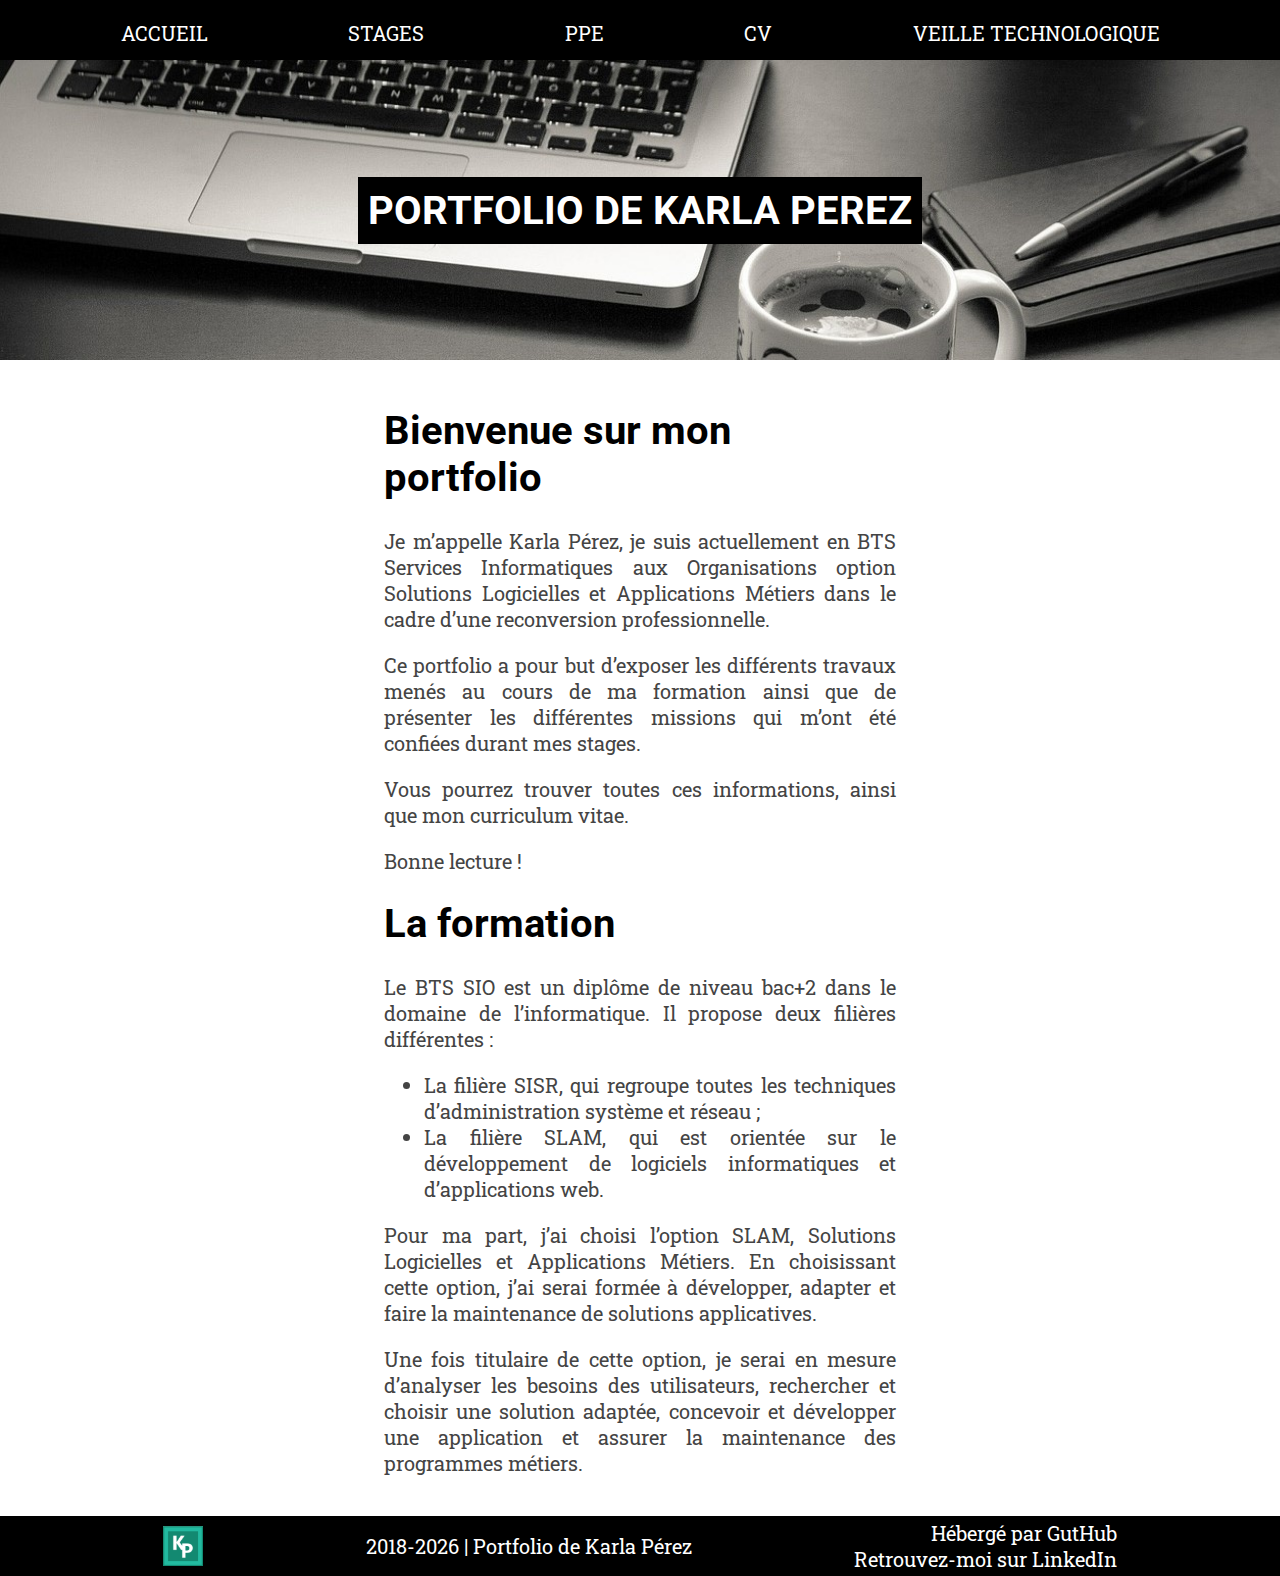
<file: index.html>
<!doctype>
<html>
    <head>
        <title>Portfolio de Karla Pérez</title>
        <meta charset="utf-8">
        <meta name="viewport" content="width=device-width, initial-scale=1.0, shrink-to-fit=no"/>
        <link rel="icon" href="img/logo_portfolio.PNG" type="image/png">
        <link href="css/style.css" rel="stylesheet" type="text/css">
        <link rel="stylesheet" href="https://use.fontawesome.com/releases/v5.7.2/css/all.css" integrity="sha384-fnmOCqbTlWIlj8LyTjo7mOUStjsKC4pOpQbqyi7RrhN7udi9RwhKkMHpvLbHG9Sr" crossorigin="anonymous">
        <link href="https://fonts.googleapis.com/css?family=Roboto|Roboto+Slab" rel="stylesheet">
    </head>

    <body>
        <nav class="topnav" id="myTopnav">
          <a href="index.html" class="active">ACCUEIL</a>
          <a href="pages/stages.html">STAGES</a>
          <a href="#ppe">PPE</a>
          <a href="pages/cv.html">CV</a>
          <!-- <a href="#COMPETENCES">COMPETENCES</a> -->
          <a href="#veilleTechno">VEILLE TECHNOLOGIQUE</a>
          <a href="javascript:void(0);" class="icon" onclick="openNav()"><i class="fa fa-bars"></i></a>
          <script src="js/openNav.js"></script>
        </nav>
        <header>
            <h1>PORTFOLIO DE KARLA PEREZ</h1>
        </header>


        <div class="main">
            <h1>Bienvenue sur mon portfolio</h1>
            <p>
              Je m’appelle Karla Pérez, je suis actuellement en BTS Services Informatiques aux Organisations option Solutions Logicielles et Applications Métiers dans le cadre d’une reconversion professionnelle.
            </p>
            <p>
              Ce portfolio a pour but d’exposer les différents travaux menés au cours de ma formation ainsi que de présenter les différentes missions qui m’ont été confiées durant mes stages.
            </p>
            <p>
              Vous pourrez trouver toutes ces informations, ainsi que mon curriculum vitae.
            </p>
            <p>
              Bonne lecture !
            </p>
            <h1>La formation</h1>
            <p>
              Le BTS SIO est un diplôme de niveau bac+2  dans le domaine de l’informatique. Il propose deux filières différentes :
            </p>
            <ul>
              <li>
                La filière SISR, qui regroupe toutes les techniques d’administration système et réseau ;
              </li>
              <li>
                La filière SLAM, qui est orientée sur le développement de logiciels informatiques et d’applications web.
              </li>
            </ul>
            <p>
              Pour ma part, j’ai choisi l’option SLAM, Solutions Logicielles et Applications Métiers. En choisissant cette option, j’ai serai formée à développer, adapter et faire la maintenance de solutions applicatives.
            </p>
            <p>
              Une fois titulaire de cette option, je serai en mesure d’analyser les besoins des utilisateurs, rechercher et choisir une solution adaptée, concevoir et développer une application et assurer la maintenance des programmes métiers.
            </p>
        </div>

        <footer>
          <script>
            let date = new Date()
            let currentYear = date.getFullYear()
          </script>

          <img src="img/logo_portfolio.PNG" alt="logo"/>

          <p class="footer-text">
            2018-<script>document.write(currentYear)</script> | Portfolio de Karla Pérez
          </p>

          <div class="footer-logos">
            <div>Hébergé par GutHub <i class="fab fa-github-alt"></i></div>
            <div>Retrouvez-moi sur LinkedIn <i class="fab fa-linkedin"></i></div>
          </div>
        </footer>

    </body>
</html>
</file>
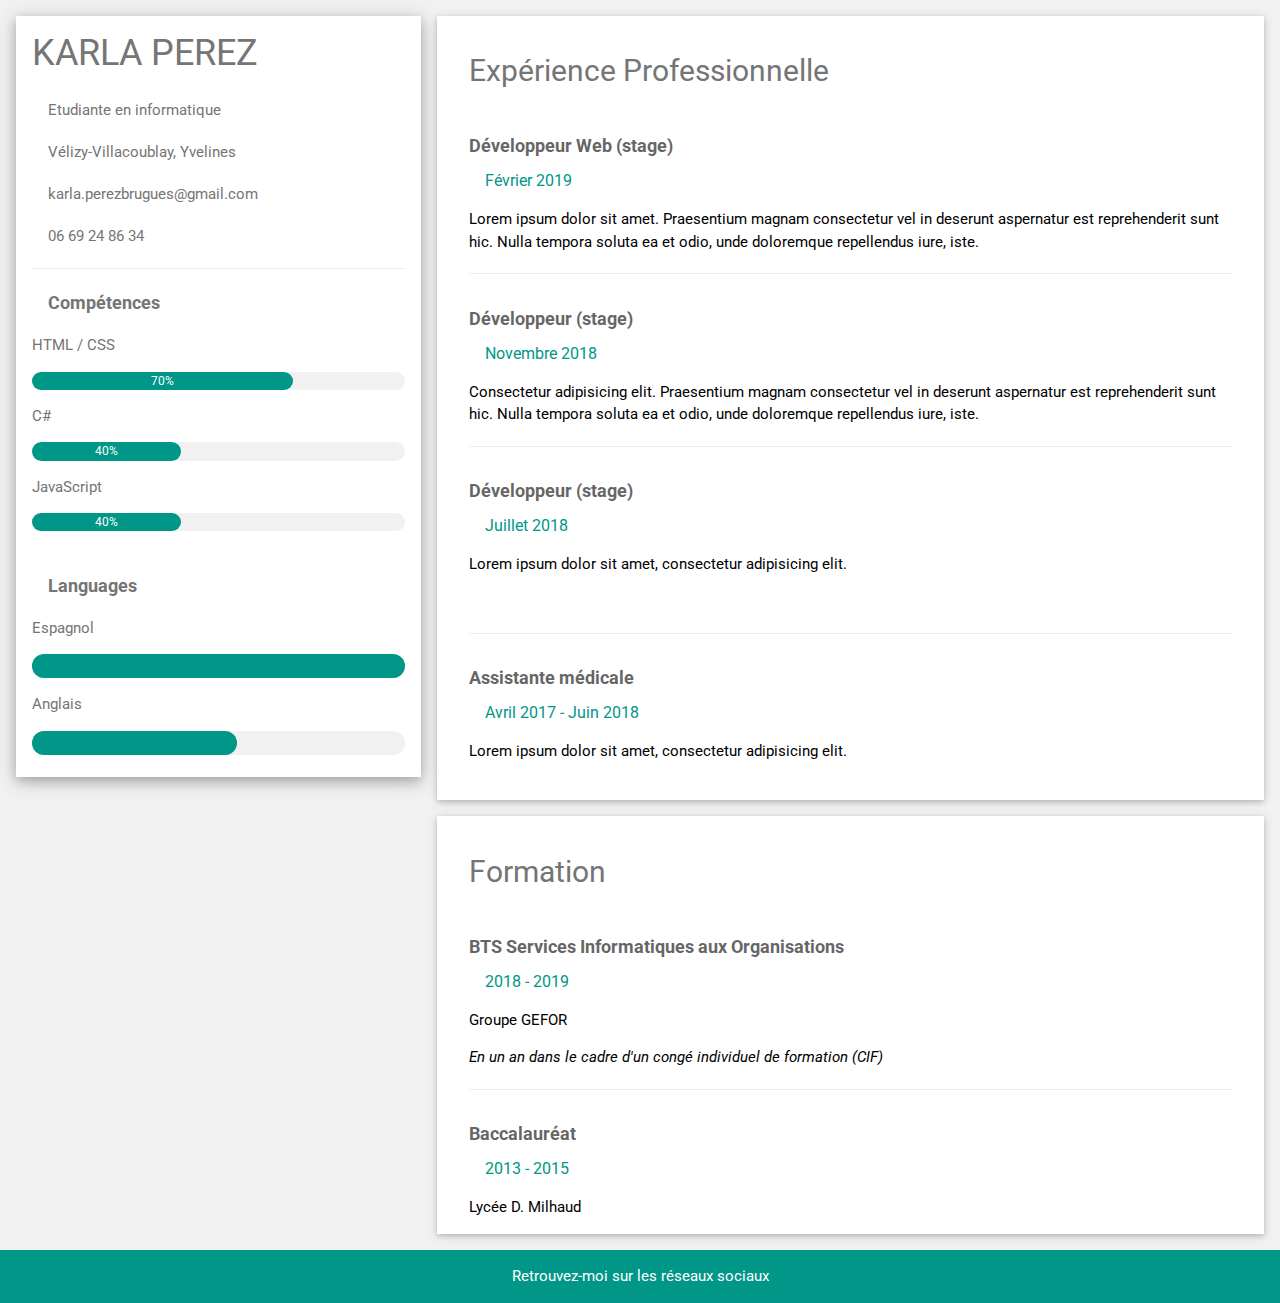
<file: _layouts/cv.html>
<!DOCTYPE html>
<html>
<title>CV de Karla Pérez</title>
<meta charset="UTF-8">
<link rel="icon" href="../img/logo_portfolio.PNG" type="image/png">
<meta name="viewport" content="width=device-width, initial-scale=1">
<link rel="stylesheet" href="https://www.w3schools.com/w3css/4/w3.css">
<link rel='stylesheet' href='https://fonts.googleapis.com/css?family=Roboto'>
<link rel="stylesheet" href="https://use.fontawesome.com/releases/v5.7.2/css/all.css" integrity="sha384-fnmOCqbTlWIlj8LyTjo7mOUStjsKC4pOpQbqyi7RrhN7udi9RwhKkMHpvLbHG9Sr" crossorigin="anonymous">
<style>
html,body,h1,h2,h3,h4,h5,h6 {font-family: "Roboto", sans-serif}
</style>
<body class="w3-light-grey">

<!-- Page Container -->
<div class="w3-content w3-margin-top" style="max-width:1400px;">

  <!-- The Grid -->
  <div class="w3-row-padding">

    <!-- Left Column -->
    <div class="w3-third">

      <div class="w3-white w3-text-grey w3-card-4">
        <!-- <div class="w3-display-container">
          <img src="img\bureau-travail.jpg" style="width:100%" alt="Avatar">
          <div class="w3-display-bottomleft w3-container w3-text-black">
            <h2>Jane Doe</h2>
          </div>
        </div> -->
        <div class="w3-container">
          <h1>KARLA PEREZ</h1>
          <p><i class="fa fa-briefcase fa-fw w3-margin-right w3-large w3-text-teal"></i>Etudiante en informatique</p>
          <p><i class="fa fa-home fa-fw w3-margin-right w3-large w3-text-teal"></i>Vélizy-Villacoublay, Yvelines</p>
          <p><i class="fa fa-envelope fa-fw w3-margin-right w3-large w3-text-teal"></i>karla.perezbrugues@gmail.com</p>
          <p><i class="fa fa-phone fa-fw w3-margin-right w3-large w3-text-teal"></i>06 69 24 86 34</p>
          <hr>

          <p class="w3-large"><b><i class="fa fa-asterisk fa-fw w3-margin-right w3-text-teal"></i>Compétences</b></p>
          <p>HTML / CSS</p>
          <div class="w3-light-grey w3-round-xlarge w3-small">
            <div class="w3-container w3-center w3-round-xlarge w3-teal" style="width:70%">70%</div>
          </div>
          <p>C#</p>
          <div class="w3-light-grey w3-round-xlarge w3-small">
            <div class="w3-container w3-center w3-round-xlarge w3-teal" style="width:40%">
              <div class="w3-center w3-text-white">40%</div>
            </div>
          </div>
          <p>JavaScript</p>
          <div class="w3-light-grey w3-round-xlarge w3-small">
            <div class="w3-container w3-center w3-round-xlarge w3-teal" style="width:40%">40%</div>
          </div>
          <br>

          <p class="w3-large w3-text-theme"><b><i class="fa fa-globe fa-fw w3-margin-right w3-text-teal"></i>Languages</b></p>
          <p>Espagnol</p>
          <div class="w3-light-grey w3-round-xlarge">
            <div class="w3-round-xlarge w3-teal" style="height:24px;width:100%"></div>
          </div>
          <p>Anglais</p>
          <div class="w3-light-grey w3-round-xlarge">
            <div class="w3-round-xlarge w3-teal" style="height:24px;width:55%"></div>
          </div>
          <br>
        </div>
      </div><br>

    <!-- End Left Column -->
    </div>

    <!-- Right Column -->
    <div class="w3-twothird">

      <div class="w3-container w3-card w3-white w3-margin-bottom">
        <h2 class="w3-text-grey w3-padding-16"><i class="fa fa-suitcase fa-fw w3-margin-right w3-xxlarge w3-text-teal"></i>Expérience Professionnelle</h2>
        <div class="w3-container">
          <h5 class="w3-opacity"><b>Développeur Web (stage)</b></h5>
          <h6 class="w3-text-teal"><i class="fa fa-calendar fa-fw w3-margin-right"></i>Février 2019</h6>
          <p>Lorem ipsum dolor sit amet. Praesentium magnam consectetur vel in deserunt aspernatur est reprehenderit sunt hic. Nulla tempora soluta ea et odio, unde doloremque repellendus iure, iste.</p>
          <hr>
        </div>
        <div class="w3-container">
          <h5 class="w3-opacity"><b>Développeur (stage)</b></h5>
          <h6 class="w3-text-teal"><i class="fa fa-calendar fa-fw w3-margin-right"></i>Novembre 2018</h6>
          <p>Consectetur adipisicing elit. Praesentium magnam consectetur vel in deserunt aspernatur est reprehenderit sunt hic. Nulla tempora soluta ea et odio, unde doloremque repellendus iure, iste.</p>
          <hr>
        </div>
        <div class="w3-container">
          <h5 class="w3-opacity"><b>Développeur (stage)</b></h5>
          <h6 class="w3-text-teal"><i class="fa fa-calendar fa-fw w3-margin-right"></i>Juillet 2018</h6>
          <p>Lorem ipsum dolor sit amet, consectetur adipisicing elit. </p><br>
          <hr>
        </div>
        <div class="w3-container">
          <h5 class="w3-opacity"><b>Assistante médicale</b></h5>
          <h6 class="w3-text-teal"><i class="fa fa-calendar fa-fw w3-margin-right"></i>Avril 2017 - Juin 2018</h6>
          <p>Lorem ipsum dolor sit amet, consectetur adipisicing elit. </p><br>
        </div>
      </div>

      <div class="w3-container w3-card w3-white">
        <h2 class="w3-text-grey w3-padding-16"><i class="fa fa-certificate fa-fw w3-margin-right w3-xxlarge w3-text-teal"></i>Formation</h2>
        <div class="w3-container">
          <h5 class="w3-opacity"><b>BTS Services Informatiques aux Organisations</b></h5>
          <h6 class="w3-text-teal"><i class="fa fa-calendar fa-fw w3-margin-right"></i>2018 - 2019</h6>
          <p>Groupe GEFOR</p>
          <p style="font-style:italic;">En un an dans le cadre d'un congé individuel de formation (CIF)</p>
          <hr>
        </div>
        <div class="w3-container">
          <h5 class="w3-opacity"><b>Baccalauréat</b></h5>
          <h6 class="w3-text-teal"><i class="fa fa-calendar fa-fw w3-margin-right"></i>2013 - 2015</h6>
          <p>Lycée D. Milhaud</p>
        </div>
      </div>

    <!-- End Right Column -->
    </div>

  <!-- End Grid -->
  </div>

  <!-- End Page Container -->
</div>

<footer class="w3-container w3-teal w3-center w3-margin-top">
  <p>Retrouvez-moi sur les réseaux sociaux</p>
  <i class="fab fa-pinterest w3-hover-opacity"></i>
  <i class="fab fa-linkedin w3-hover-opacity"></i>
  <i class="fab fa-github-alt w3-hover-opacity"></i>
</footer>

</body>
</html>
</file>
<file: css/style.css>
/** IMPORT **/
@import "media.css";

/** GLOBAL **/
html {
  font-size: 62.5%;
}
body {
    padding: 0;
    margin: 0;
    width: 100%;
    min-height: 100%;
    display: grid;
    grid-template-rows: 60px 300px auto 60px;
    grid-template-columns: 30% auto 30%;
    font-family: 'Roboto Slab', serif;
    font-size: 20px;
}

h1,h2,h3,h4,h5,h6 {
  font-family: 'Roboto', sans-serif;
}

p, li {
  color: #444;
  text-align: justify;
}

a {
  text-decoration: none;
  color: black;
}

i {
  /* font-size: 20px; */
  color: white;
}

/** HEADER **/
header {
    grid-row: 2;
    grid-column: 1 / 4;
    background-image: url("../img/bureau-travail-3.jpg");
    background-repeat: no-repeat;
    background-size: cover;
    max-height: 300px;
    display: flex;
    justify-content: center;
    align-items: center;
}

header h1 {
    border: 10px solid black;
    color: white;
    background-color: black;
    text-align: center;
}

/** NAVBAR **/
nav {
    grid-row: 1;
    grid-column: 1 / 4;
    position: sticky;
    top: 0;
    height: 60px;
    background-color: black;
    display: flex;
    flex-direction: row;
    justify-content: space-evenly;
    z-index: 1;
}

nav a {
    color: white;
    text-decoration: none;
    float: left;
    display: block;
    text-align: center;
    padding: 20px;
}

nav .icon {
    display: none;
    color: white;
    align-self: center;
    margin-right: 20px;
}


/** MAIN **/
.main {
    grid-row: 3;
    grid-column: 2;
    padding: 20px 0;
}

footer {
    grid-row: 4;
    grid-column: 1 / 4;
    background-color: black;
    color: white;
    display: flex;
    flex-direction: row;
    justify-content: space-evenly;
    align-items: center;
}

footer img {
  height: 40px;
}

.footer-logos div {
  text-align: right;
}

footer p {
  text-align: center;
  color: white;
}
</file>
